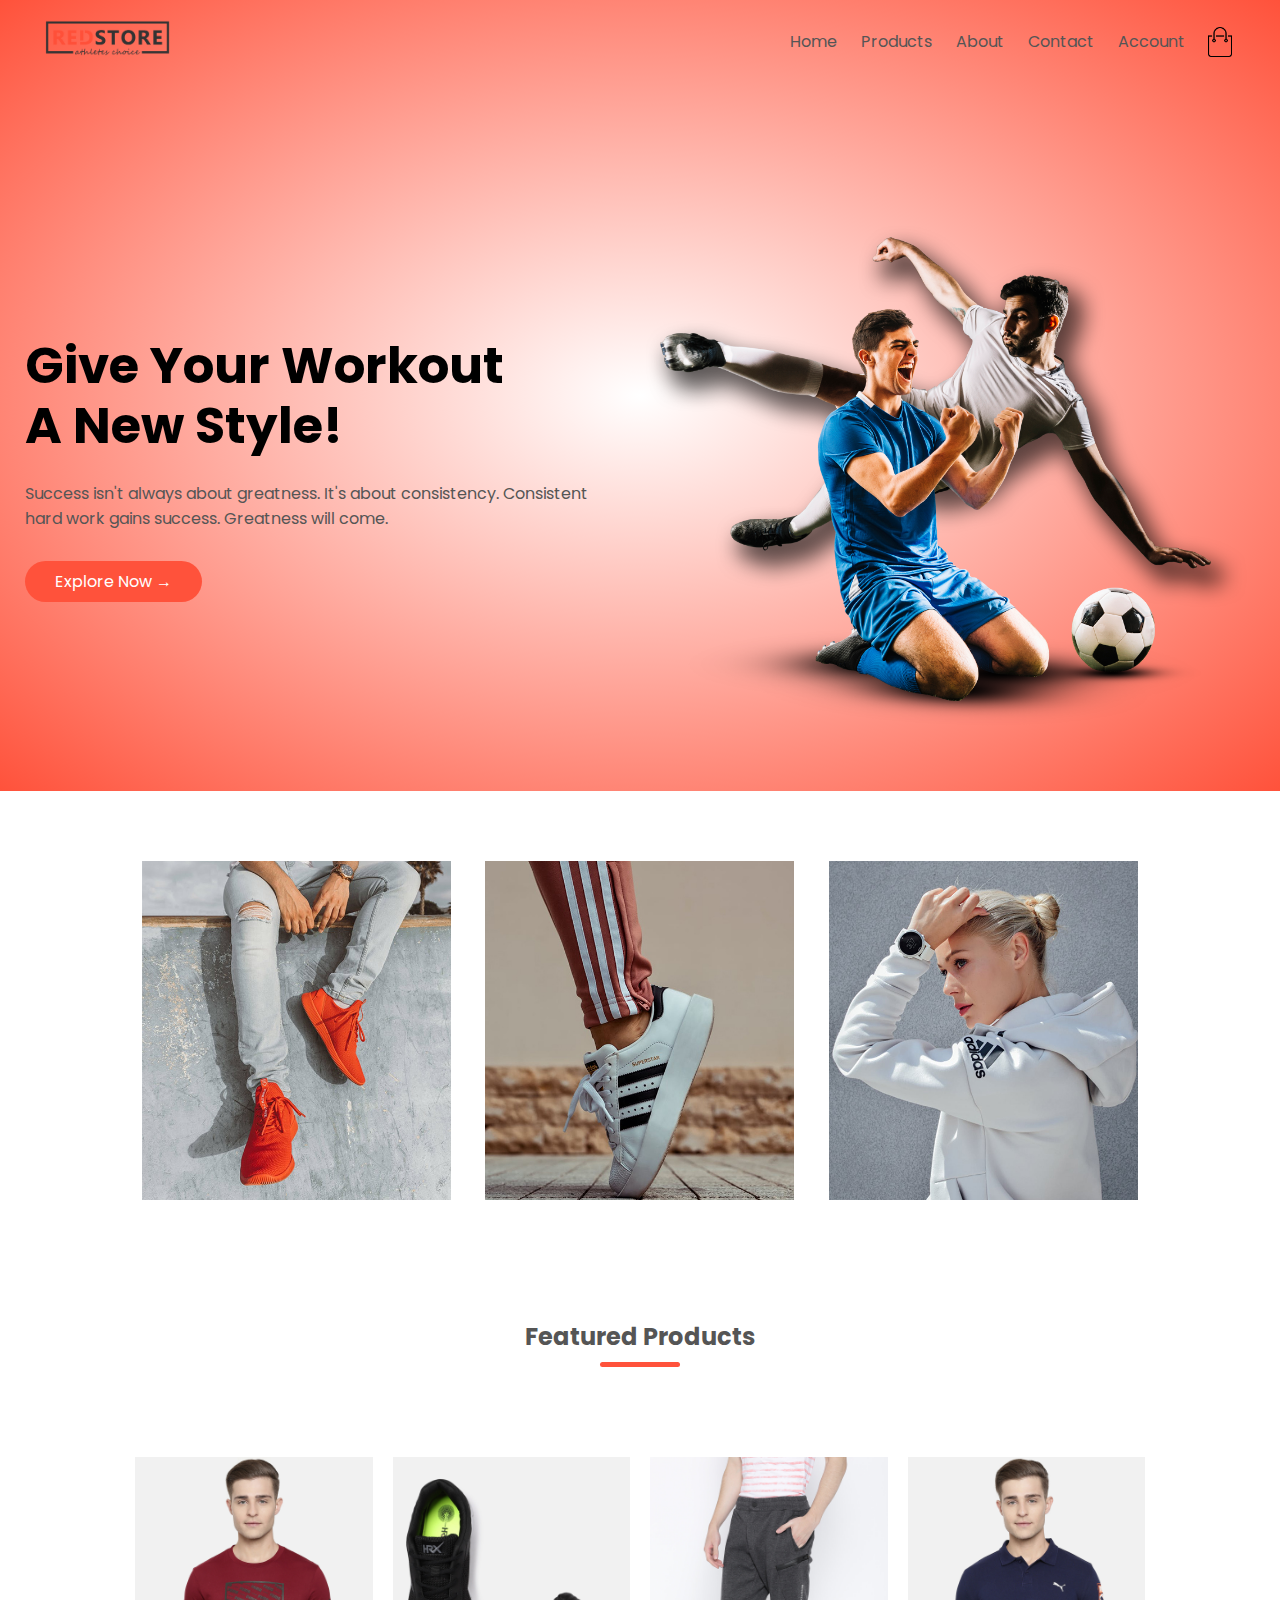
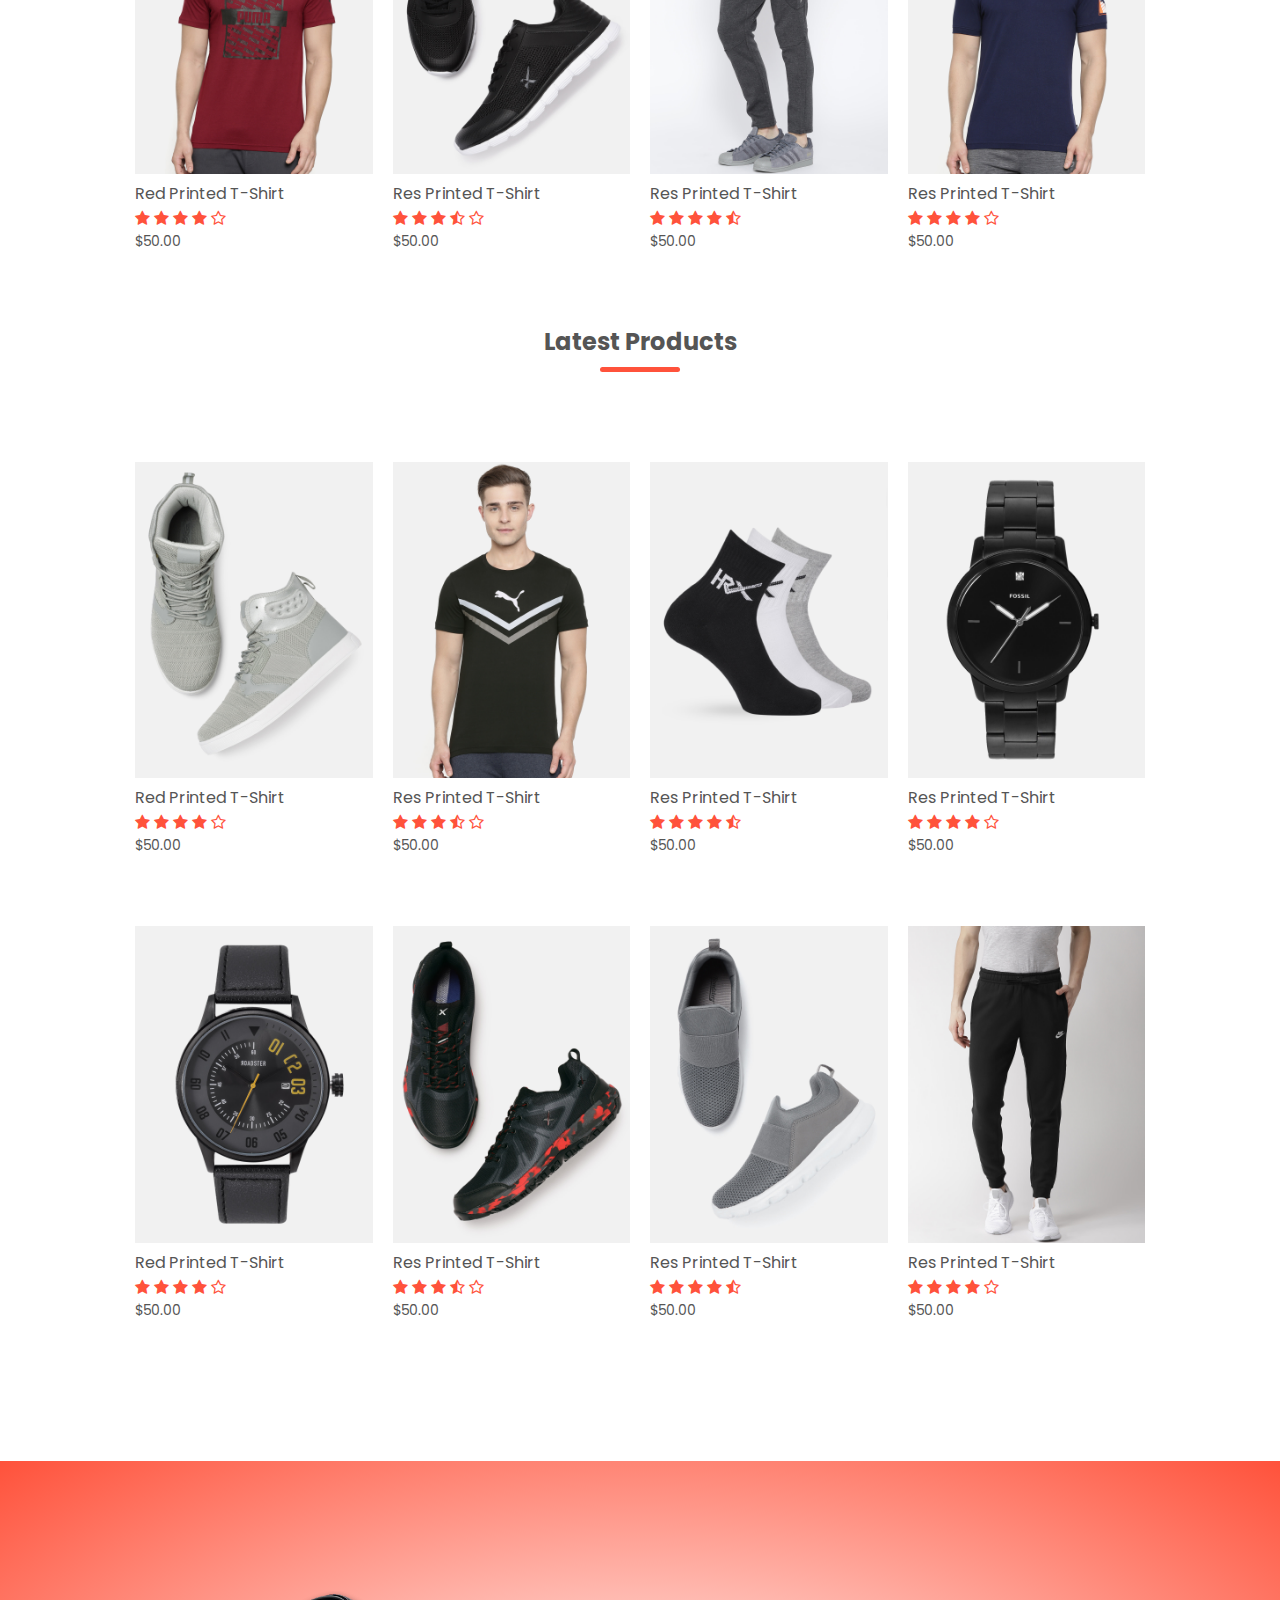
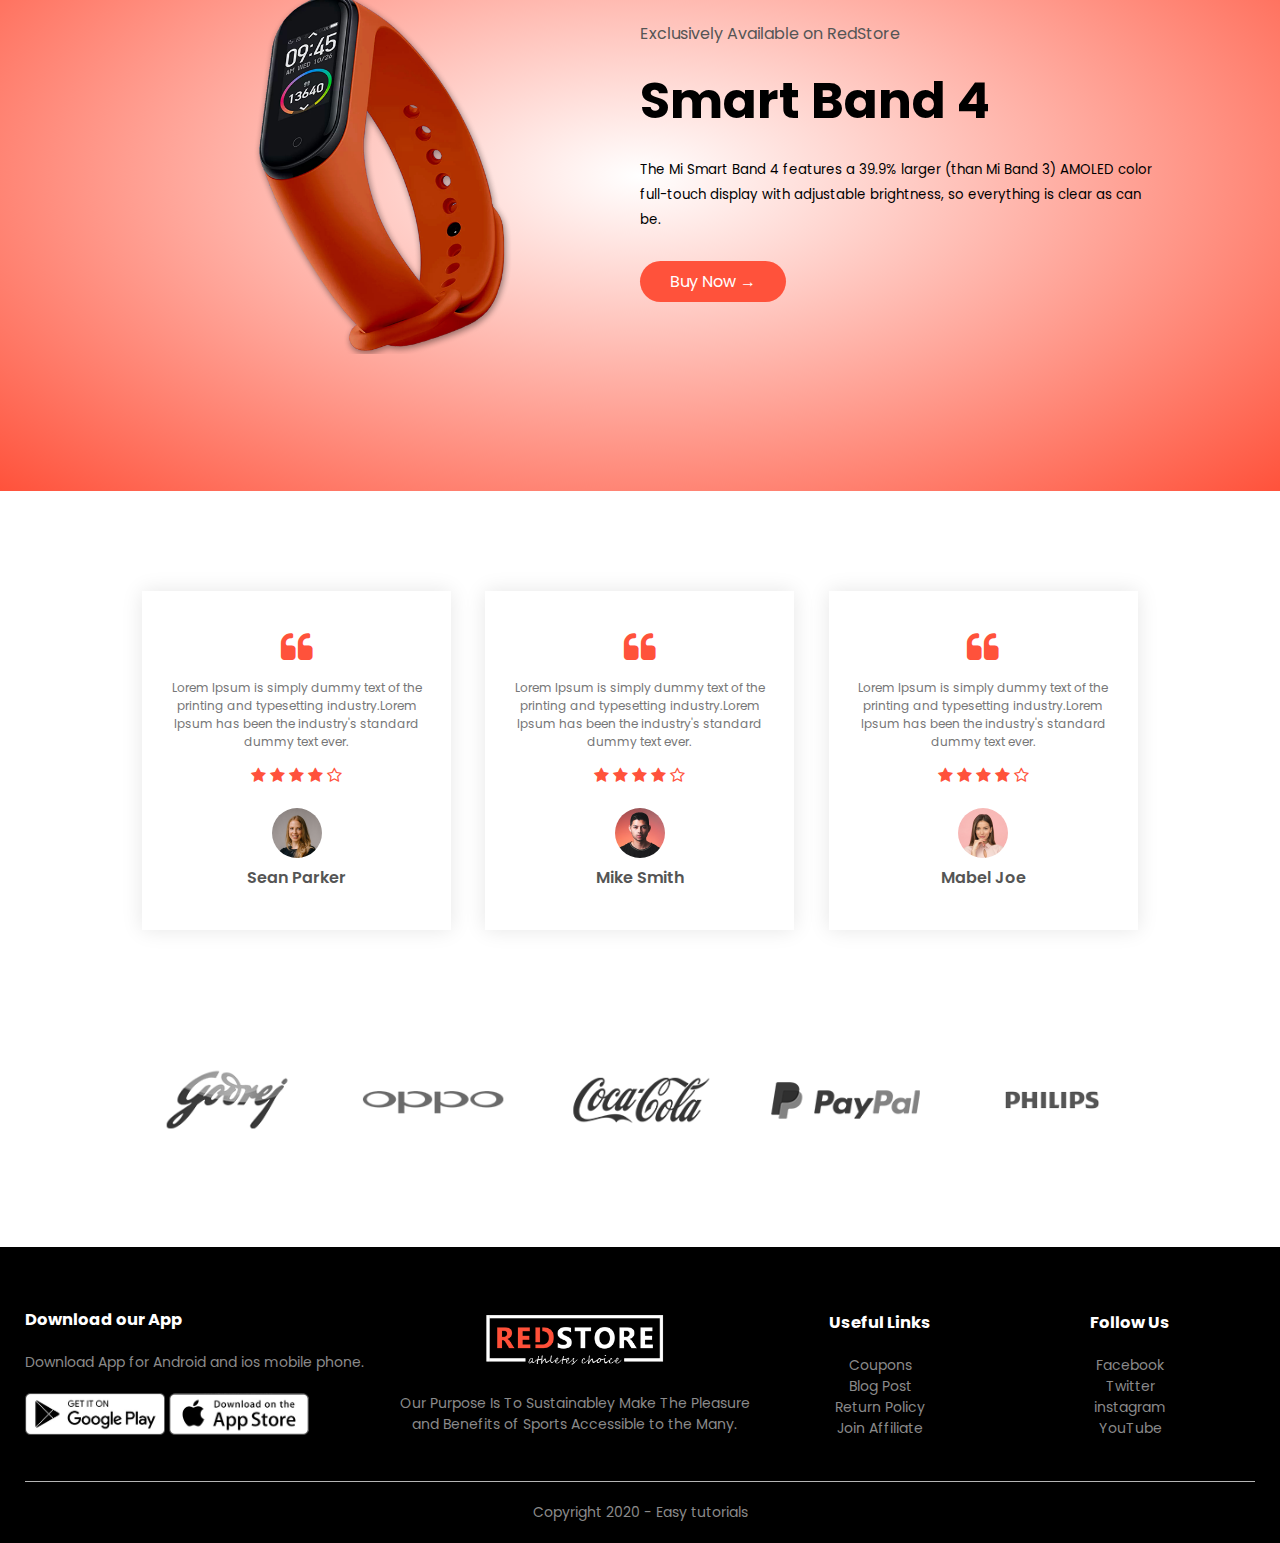
<file: index.html>
<!DOCTYPE html>
<html lang="en">
<head>
    <meta charset="UTF-8">
    <meta http-equiv="X-UA-Compatible" content="IE=edge">
    <meta name="viewport" content="width=device-width, initial-scale=1.0">
    <title>RedStore | Ecommerce Website Design</title>

    <link rel="stylesheet" href="style.css">
    <!-- <link rel="stylesheet" href="https://cdnjs.cloudflare.com/ajax/libs/font-awesome/5.15.3/css/all.min.css" /> -->
    <link rel="stylesheet" href="https://stackpath.bootstrapcdn.com/font-awesome/4.7.0/css/font-awesome.min.css" integrity="sha384-wvfXpqpZZVQGK6TAh5PVlGOfQNHSoD2xbE+QkPxCAFlNEevoEH3Sl0sibVcOQVnN" crossorigin="anonymous">
    
</head>
<body>
    <div class="header">
        <div class="container">
            <!-- Navigation -->
            <div class="navbar">
                <div class="logo">
                    <img src="./images/logo.png" width="125px" alt="logo">
                    
                </div>
                <nav>
                    <ul id="MenuItems">
                        <li><a href="">Home</a></li>
                        <li><a href="">Products</a></li>
                        <li><a href="">About</a></li>
                        <li><a href="">Contact</a></li>
                        <li><a href="">Account</a></li>
                    </ul>
                </nav>
                <img src="./images/cart.png" width="30px" height="30px" alt="">
                <img src="./images/menu.png" class="menu-icon" onclick="menutoggle()" alt="">
            </div>
            <!-- Showcase -->
            <div class="row">
                <div class="col-2">
                    <h1>Give Your Workout<br>A New Style!</h1>
                    <p>
                        Success isn't always about greatness. It's about
                        consistency. Consistent <br>  hard work gains success. Greatness will come.
                    </p>
                    <a href="" class="btn">Explore Now &#8594;</a>
                </div>
                <div class="col-2">
                    <img src="./images/image1.png" alt="">
                </div>
            </div>
        </div>
    </div>

    <!-- Featured Categories -->
    <div class="categories">
        <div class="small-container">
            <div class="row">
                <div class="col-3">
                    <img src="./images/category-1.jpg" alt="Category">
                </div>
                <div class="col-3">
                    <img src="./images/category-2.jpg" alt="Category">
                </div>
                <div class="col-3">
                    <img src="./images/category-3.jpg" alt="Category">
                </div>
            </div>
        </div>
        
    </div>

    <!-- Featured Products -->

    <div class="small-container">
        <h2 class="title">Featured Products</h2>
        <div class="row">
            <div class="col-4">
                <img src="./images/product-1.jpg" alt="">
                <h4>Red Printed T-Shirt</h4>
                <div class="rating">
                    <i class="fa fa-star"></i>
                    <i class="fa fa-star"></i>
                    <i class="fa fa-star"></i>
                    <i class="fa fa-star"></i>
                    <i class="fa fa-star-o"></i>
                </div>
                <p>$50.00</p>
            </div>
            <div class="col-4">
                <img src="./images/product-2.jpg" alt="">
                <h4 >Res Printed T-Shirt</h4>
                <div class="rating">
                    <i class="fa fa-star"></i>
                    <i class="fa fa-star"></i>
                    <i class="fa fa-star"></i>
                    <i class="fa fa-star-half-o"></i>
                    <i class="fa fa-star-o"></i>
                </div>
                <p>$50.00</p>
            </div>
            <div class="col-4">
                <img src="./images/product-3.jpg" alt="">
                <h4>Res Printed T-Shirt</h4>
                <div class="rating">
                    <i class="fa fa-star"></i>
                    <i class="fa fa-star"></i>
                    <i class="fa fa-star"></i>
                    <i class="fa fa-star"></i>
                    <i class="fa fa-star-half-o"></i>
                </div>
                <p>$50.00</p>
            </div>
            <div class="col-4">
                <img src="./images/product-4.jpg" alt="">
                <h4>Res Printed T-Shirt</h4>
                <div class="rating">
                    <i class="fa fa-star"></i>
                    <i class="fa fa-star"></i>
                    <i class="fa fa-star"></i>
                    <i class="fa fa-star"></i>
                    <i class="fa fa-star-o"></i>
                </div>
                <p>$50.00</p>
            </div>
        </div>
        <h2 class="title">Latest Products</h2>
        <div class="row">
            <div class="col-4">
                <img src="./images/product-5.jpg" alt="">
                <h4>Red Printed T-Shirt</h4>
                <div class="rating">
                    <i class="fa fa-star"></i>
                    <i class="fa fa-star"></i>
                    <i class="fa fa-star"></i>
                    <i class="fa fa-star"></i>
                    <i class="fa fa-star-o"></i>
                </div>
                <p>$50.00</p>
            </div>
            <div class="col-4">
                <img src="./images/product-6.jpg" alt="">
                <h4 >Res Printed T-Shirt</h4>
                <div class="rating">
                    <i class="fa fa-star"></i>
                    <i class="fa fa-star"></i>
                    <i class="fa fa-star"></i>
                    <i class="fa fa-star-half-o"></i>
                    <i class="fa fa-star-o"></i>
                </div>
                <p>$50.00</p>
            </div>
            <div class="col-4">
                <img src="./images/product-7.jpg" alt="">
                <h4>Res Printed T-Shirt</h4>
                <div class="rating">
                    <i class="fa fa-star"></i>
                    <i class="fa fa-star"></i>
                    <i class="fa fa-star"></i>
                    <i class="fa fa-star"></i>
                    <i class="fa fa-star-half-o"></i>
                </div>
                <p>$50.00</p>
            </div>
            <div class="col-4">
                <img src="./images/product-8.jpg" alt="">
                <h4>Res Printed T-Shirt</h4>
                <div class="rating">
                    <i class="fa fa-star"></i>
                    <i class="fa fa-star"></i>
                    <i class="fa fa-star"></i>
                    <i class="fa fa-star"></i>
                    <i class="fa fa-star-o"></i>
                </div>
                <p>$50.00</p>
            </div>
        </div>
        <div class="row">
            <div class="col-4">
                <img src="./images/product-9.jpg" alt="">
                <h4>Red Printed T-Shirt</h4>
                <div class="rating">
                    <i class="fa fa-star"></i>
                    <i class="fa fa-star"></i>
                    <i class="fa fa-star"></i>
                    <i class="fa fa-star"></i>
                    <i class="fa fa-star-o"></i>
                </div>
                <p>$50.00</p>
            </div>
            <div class="col-4">
                <img src="./images/product-10.jpg" alt="">
                <h4 >Res Printed T-Shirt</h4>
                <div class="rating">
                    <i class="fa fa-star"></i>
                    <i class="fa fa-star"></i>
                    <i class="fa fa-star"></i>
                    <i class="fa fa-star-half-o"></i>
                    <i class="fa fa-star-o"></i>
                </div>
                <p>$50.00</p>
            </div>
            <div class="col-4">
                <img src="./images/product-11.jpg" alt="">
                <h4>Res Printed T-Shirt</h4>
                <div class="rating">
                    <i class="fa fa-star"></i>
                    <i class="fa fa-star"></i>
                    <i class="fa fa-star"></i>
                    <i class="fa fa-star"></i>
                    <i class="fa fa-star-half-o"></i>
                </div>
                <p>$50.00</p>
            </div>
            <div class="col-4">
                <img src="./images/product-12.jpg" alt="">
                <h4>Res Printed T-Shirt</h4>
                <div class="rating">
                    <i class="fa fa-star"></i>
                    <i class="fa fa-star"></i>
                    <i class="fa fa-star"></i>
                    <i class="fa fa-star"></i>
                    <i class="fa fa-star-o"></i>
                </div>
                <p>$50.00</p>
            </div>
        </div>
        
    </div>

    <!-- Offer -->
    <div class="offer">
        <div class="small-container">
            <div class="row">
                <div class="col-2">
                    <img src="./images/exclusive.png" class="offer-img" alt="">
                </div>
                <div class="col-2">
                    <p>Exclusively Available on RedStore</p>
                    <h1>Smart Band 4</h1>
                    <small>
                        The Mi Smart Band 4 features a 39.9% larger
                        (than Mi Band 3) AMOLED color full-touch display with 
                        adjustable brightness, so everything is clear as can be.</small>
                    <br>
                    <a href="" class="btn">Buy Now &#8594;</a>
                </div>
            </div>
        </div>
    </div>


    <!-- Testimonial -->
    <div class="testimonial">
        <div class="small-container">
            <div class="row">
                <div class="col-3">
                    <i class="fa fa-quote-left"></i>
                    <p>
                        Lorem Ipsum is simply dummy text of the printing and typesetting
                        industry.Lorem Ipsum has been the industry's standard dummy
                        text ever.
                    </p>
                    <div class="rating">
                        <i class="fa fa-star"></i>
                        <i class="fa fa-star"></i>
                        <i class="fa fa-star"></i>
                        <i class="fa fa-star"></i>
                        <i class="fa fa-star-o"></i>
                    </div>
                    <img src="./images/user-1.png" alt="">
                    <h3>Sean Parker</h3>
                </div>
                <div class="col-3">
                    <i class="fa fa-quote-left"></i>
                    <p>
                        Lorem Ipsum is simply dummy text of the printing and typesetting
                        industry.Lorem Ipsum has been the industry's standard dummy
                        text ever.
                    </p>
                    <div class="rating">
                        <i class="fa fa-star"></i>
                        <i class="fa fa-star"></i>
                        <i class="fa fa-star"></i>
                        <i class="fa fa-star"></i>
                        <i class="fa fa-star-o"></i>
                    </div>
                    <img src="./images/user-2.png" alt="">
                    <h3>Mike Smith</h3>
                </div>
                <div class="col-3">
                    <i class="fa fa-quote-left"></i>
                    <p>
                        Lorem Ipsum is simply dummy text of the printing and typesetting
                        industry.Lorem Ipsum has been the industry's standard dummy
                        text ever.
                    </p>
                    <div class="rating">
                        <i class="fa fa-star"></i>
                        <i class="fa fa-star"></i>
                        <i class="fa fa-star"></i>
                        <i class="fa fa-star"></i>
                        <i class="fa fa-star-o"></i>
                    </div>
                    <img src="./images/user-3.png" alt="">
                    <h3>Mabel Joe</h3>
                </div>
            </div>
        </div>
    </div>

    <!-- Brands -->
    <div class="brands">
        <div class="small-container">
            <div class="row">
                <div class="col-5">
                    <img src="./images/logo-godrej.png" alt="">
                </div>
                <div class="col-5">
                    <img src="./images/logo-oppo.png" alt="">
                </div>
                <div class="col-5">
                    <img src="./images/logo-coca-cola.png" alt="">
                </div>
                <div class="col-5">
                    <img src="./images/logo-paypal.png" alt="">
                </div>
                <div class="col-5">
                    <img src="./images/logo-philips.png" alt="">
                </div>
            </div>
        </div>
    </div>

   <!-- Footer -->
   <div class="footer">
       <div class="container">
           <div class="row">
                <div class="footer-col-1">
                    <h3>Download our App</h3>
                    <p>Download App for Android and ios mobile phone.</p>
                    <div class="app-logo">
                        <img src="./images/play-store.png" alt="">
                        <img src="./images/app-store.png" alt="">
                    </div>
                </div>
                <div class="footer-col-2">
                    <img src="./images/logo-white.png" alt="">
                    <p>Our Purpose Is To Sustainabley Make The Pleasure and 
                    Benefits of Sports Accessible to the Many.
                    </p>
                </div>
                <div class="footer-col-3">
                    <h3>Useful Links</h3>
                    <ul>
                        <li>Coupons</li>
                        <li>Blog Post</li>
                        <li>Return Policy</li>
                        <li>Join Affiliate</li>
                    </ul>
                </div>
                <div class="footer-col-4">
                    <h3>Follow Us</h3>
                    <ul>
                        <li>Facebook</li>
                        <li>Twitter</li>
                        <li>instagram</li>
                        <li>YouTube</li>
                    </ul>
                </div>
           </div>
           <hr>
           <p class="copyright">Copyright 2020 - Easy tutorials</p>
       </div>
   </div>

   <!-- Js for toggle Menu -->

   <script>
       var MenuItems = document.getElementById("MenuItems");
       MenuItems.style.maxHeight = "0px";

       function menutoggle(){
           if(MenuItems.style.maxHeight == "0px"){
               MenuItems.style.maxHeight = "200px"
           }
           else{
               MenuItems.style.maxHeight = "0px"
           }
       }
   </script>
</body>
</html>
</file>
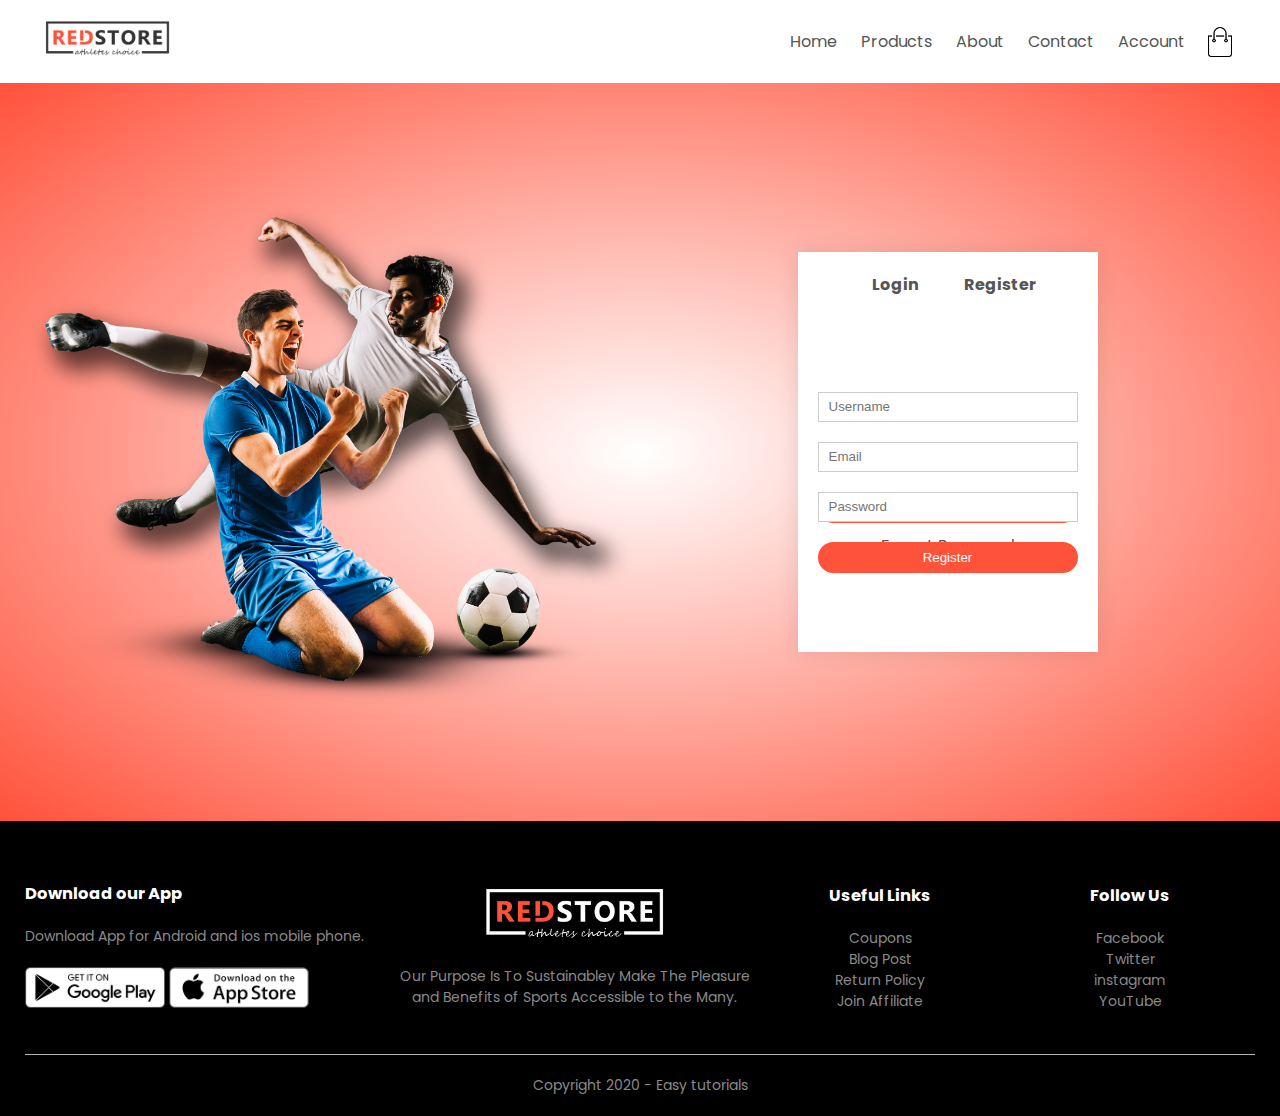
<file: account.html>
<!DOCTYPE html>
<html lang="en">
<head>
    <meta charset="UTF-8">
    <meta http-equiv="X-UA-Compatible" content="IE=edge">
    <meta name="viewport" content="width=device-width, initial-scale=1.0">
    <title>RedStore | Ecommerce Website Design</title>

    <link rel="stylesheet" href="style.css">
    <link rel="stylesheet" href="account.css">
    <!-- <link rel="stylesheet" href="https://cdnjs.cloudflare.com/ajax/libs/font-awesome/5.15.3/css/all.min.css" /> -->
    <link rel="stylesheet" href="https://stackpath.bootstrapcdn.com/font-awesome/4.7.0/css/font-awesome.min.css" integrity="sha384-wvfXpqpZZVQGK6TAh5PVlGOfQNHSoD2xbE+QkPxCAFlNEevoEH3Sl0sibVcOQVnN" crossorigin="anonymous">
    
</head>
<body>
    
        <div class="container">
            <!-- Navigation -->
            <div class="navbar">
                <div class="logo">
                    <img src="./images/logo.png" width="125px" alt="logo">
                    
                </div>
                <nav>
                    <ul id="MenuItems">
                        <li><a href="">Home</a></li>
                        <li><a href="">Products</a></li>
                        <li><a href="">About</a></li>
                        <li><a href="">Contact</a></li>
                        <li><a href="">Account</a></li>
                    </ul>
                </nav>
                <img src="./images/cart.png" width="30px" height="30px" alt="">
                <img src="./images/menu.png" class="menu-icon" onclick="menutoggle()" alt="">
            </div>
        </div>

        <!-- Account Page -->
        <div class="account-page">
            <div class="container">
                <div class="row">
                    <div class="col-2">
                        <img src="./images/image1.png" alt="">
                    </div>
                    <div class="col-2">
                        <div class="form-container">
                            <div class="form-btn">
                                <span>Login</span>
                                <span>Register</span>
                            </div>
                            <form id="LoginForm">
                                <input type="text" placeholder="Username">
                                <input type="password" placeholder="Password">
                                <button type="submit" class="btn">Login</button>
                                <a href="">Forgot Password</a>
                            </form>
                            <form id="RegForm">
                                <input type="text" placeholder="Username">
                                <input type="email" placeholder="Email">
                                <input type="password" placeholder="Password">
                                <button type="submit" class="btn">Register</button>
                            </form>
                        </div>
                    </div>
                </div>
            </div>
        </div>
    
       
  
  


   <!-- Footer -->
   <div class="footer">
       <div class="container">
           <div class="row">
                <div class="footer-col-1">
                    <h3>Download our App</h3>
                    <p>Download App for Android and ios mobile phone.</p>
                    <div class="app-logo">
                        <img src="./images/play-store.png" alt="">
                        <img src="./images/app-store.png" alt="">
                    </div>
                </div>
                <div class="footer-col-2">
                    <img src="./images/logo-white.png" alt="">
                    <p>Our Purpose Is To Sustainabley Make The Pleasure and 
                    Benefits of Sports Accessible to the Many.
                    </p>
                </div>
                <div class="footer-col-3">
                    <h3>Useful Links</h3>
                    <ul>
                        <li>Coupons</li>
                        <li>Blog Post</li>
                        <li>Return Policy</li>
                        <li>Join Affiliate</li>
                    </ul>
                </div>
                <div class="footer-col-4">
                    <h3>Follow Us</h3>
                    <ul>
                        <li>Facebook</li>
                        <li>Twitter</li>
                        <li>instagram</li>
                        <li>YouTube</li>
                    </ul>
                </div>
           </div>
           <hr>
           <p class="copyright">Copyright 2020 - Easy tutorials</p>
       </div>
   </div>

   <!-- Js for toggle Menu -->

   <script>
       var MenuItems = document.getElementById("MenuItems");
       MenuItems.style.maxHeight = "0px";

       function menutoggle(){
           if(MenuItems.style.maxHeight == "0px"){
               MenuItems.style.maxHeight = "200px"
           }
           else{
               MenuItems.style.maxHeight = "0px"
           }
       }
   </script>

   

</body>
</html>
</file>
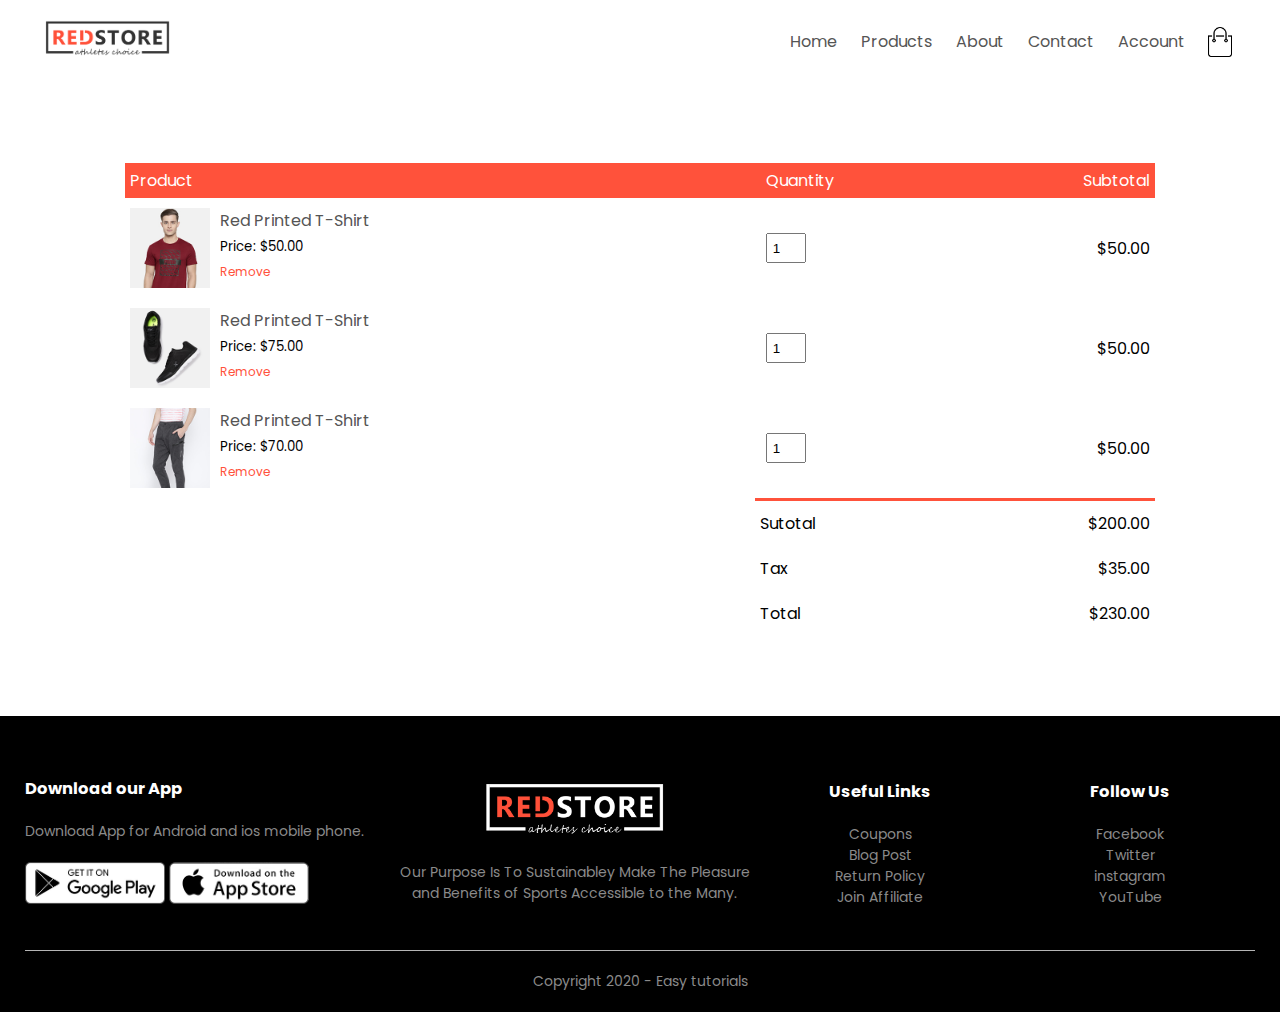
<file: cart.html>
<!DOCTYPE html>
<html lang="en">
<head>
    <meta charset="UTF-8">
    <meta http-equiv="X-UA-Compatible" content="IE=edge">
    <meta name="viewport" content="width=device-width, initial-scale=1.0">
    <title>RedStore | Ecommerce Website Design</title>

    <link rel="stylesheet" href="style.css">
    <link rel="stylesheet" href="cart.css">
    <!-- <link rel="stylesheet" href="https://cdnjs.cloudflare.com/ajax/libs/font-awesome/5.15.3/css/all.min.css" /> -->
    <link rel="stylesheet" href="https://stackpath.bootstrapcdn.com/font-awesome/4.7.0/css/font-awesome.min.css" integrity="sha384-wvfXpqpZZVQGK6TAh5PVlGOfQNHSoD2xbE+QkPxCAFlNEevoEH3Sl0sibVcOQVnN" crossorigin="anonymous">
    
</head>
<body>
    
        <div class="container">
            <!-- Navigation -->
            <div class="navbar">
                <div class="logo">
                    <img src="./images/logo.png" width="125px" alt="logo">
                    
                </div>
                <nav>
                    <ul id="MenuItems">
                        <li><a href="">Home</a></li>
                        <li><a href="">Products</a></li>
                        <li><a href="">About</a></li>
                        <li><a href="">Contact</a></li>
                        <li><a href="">Account</a></li>
                    </ul>
                </nav>
                <img src="./images/cart.png" width="30px" height="30px" alt="">
                <img src="./images/menu.png" class="menu-icon" onclick="menutoggle()" alt="">
            </div>
        </div>

       <!-- Cart Item Details -->
       <div class="small-container  cart-page">
           <table>
               <tr>
                   <th>Product</th>
                   <th>Quantity</th>
                   <th>Subtotal</th>
               </tr>
               <tr>
                   <td>
                       <div class="cart-info">
                           <img src="./images/buy-1.jpg" alt="">
                           <div>
                               <p>Red Printed T-Shirt</p>
                               <small>Price: $50.00</small>
                               <br>
                               <a href="">Remove</a>
                           </div>
                       </div>
                   </td>
                   <td><input type="number" name="" value="1"></td>
                   <td>$50.00</td>
               </tr>
               <tr>
                <td>
                    <div class="cart-info">
                        <img src="./images/buy-2.jpg" alt="">
                        <div>
                            <p>Red Printed T-Shirt</p>
                            <small>Price: $75.00</small>
                            <br>
                            <a href="">Remove</a>
                        </div>
                    </div>
                </td>
                <td><input type="number" name="" value="1"></td>
                <td>$50.00</td>
            </tr>
            <tr>
                <td>
                    <div class="cart-info">
                        <img src="./images/buy-3.jpg" alt="">
                        <div>
                            <p>Red Printed T-Shirt</p>
                            <small>Price: $70.00</small>
                            <br>
                            <a href="">Remove</a>
                        </div>
                    </div>
                </td>
                <td><input type="number" name="" value="1"></td>
                <td>$50.00</td>
            </tr>
           
           </table>
           <div class="total-price">
            <table>
                <tr>
                     <td>Sutotal</td>
                     <td>$200.00</td>
                </tr>
                <tr>
                     <td>Tax</td>
                     <td>$35.00</td>
                </tr>
                <tr>
                     <td>Total</td>
                     <td>$230.00</td>
                </tr>
                
            </tr>
            </table>
        </div>
       </div>

       
  
  


   <!-- Footer -->
   <div class="footer">
       <div class="container">
           <div class="row">
                <div class="footer-col-1">
                    <h3>Download our App</h3>
                    <p>Download App for Android and ios mobile phone.</p>
                    <div class="app-logo">
                        <img src="./images/play-store.png" alt="">
                        <img src="./images/app-store.png" alt="">
                    </div>
                </div>
                <div class="footer-col-2">
                    <img src="./images/logo-white.png" alt="">
                    <p>Our Purpose Is To Sustainabley Make The Pleasure and 
                    Benefits of Sports Accessible to the Many.
                    </p>
                </div>
                <div class="footer-col-3">
                    <h3>Useful Links</h3>
                    <ul>
                        <li>Coupons</li>
                        <li>Blog Post</li>
                        <li>Return Policy</li>
                        <li>Join Affiliate</li>
                    </ul>
                </div>
                <div class="footer-col-4">
                    <h3>Follow Us</h3>
                    <ul>
                        <li>Facebook</li>
                        <li>Twitter</li>
                        <li>instagram</li>
                        <li>YouTube</li>
                    </ul>
                </div>
           </div>
           <hr>
           <p class="copyright">Copyright 2020 - Easy tutorials</p>
       </div>
   </div>

   <!-- Js for toggle Menu -->

   <script>
       var MenuItems = document.getElementById("MenuItems");
       MenuItems.style.maxHeight = "0px";

       function menutoggle(){
           if(MenuItems.style.maxHeight == "0px"){
               MenuItems.style.maxHeight = "200px"
           }
           else{
               MenuItems.style.maxHeight = "0px"
           }
       }
   </script>

   

</body>
</html>
</file>
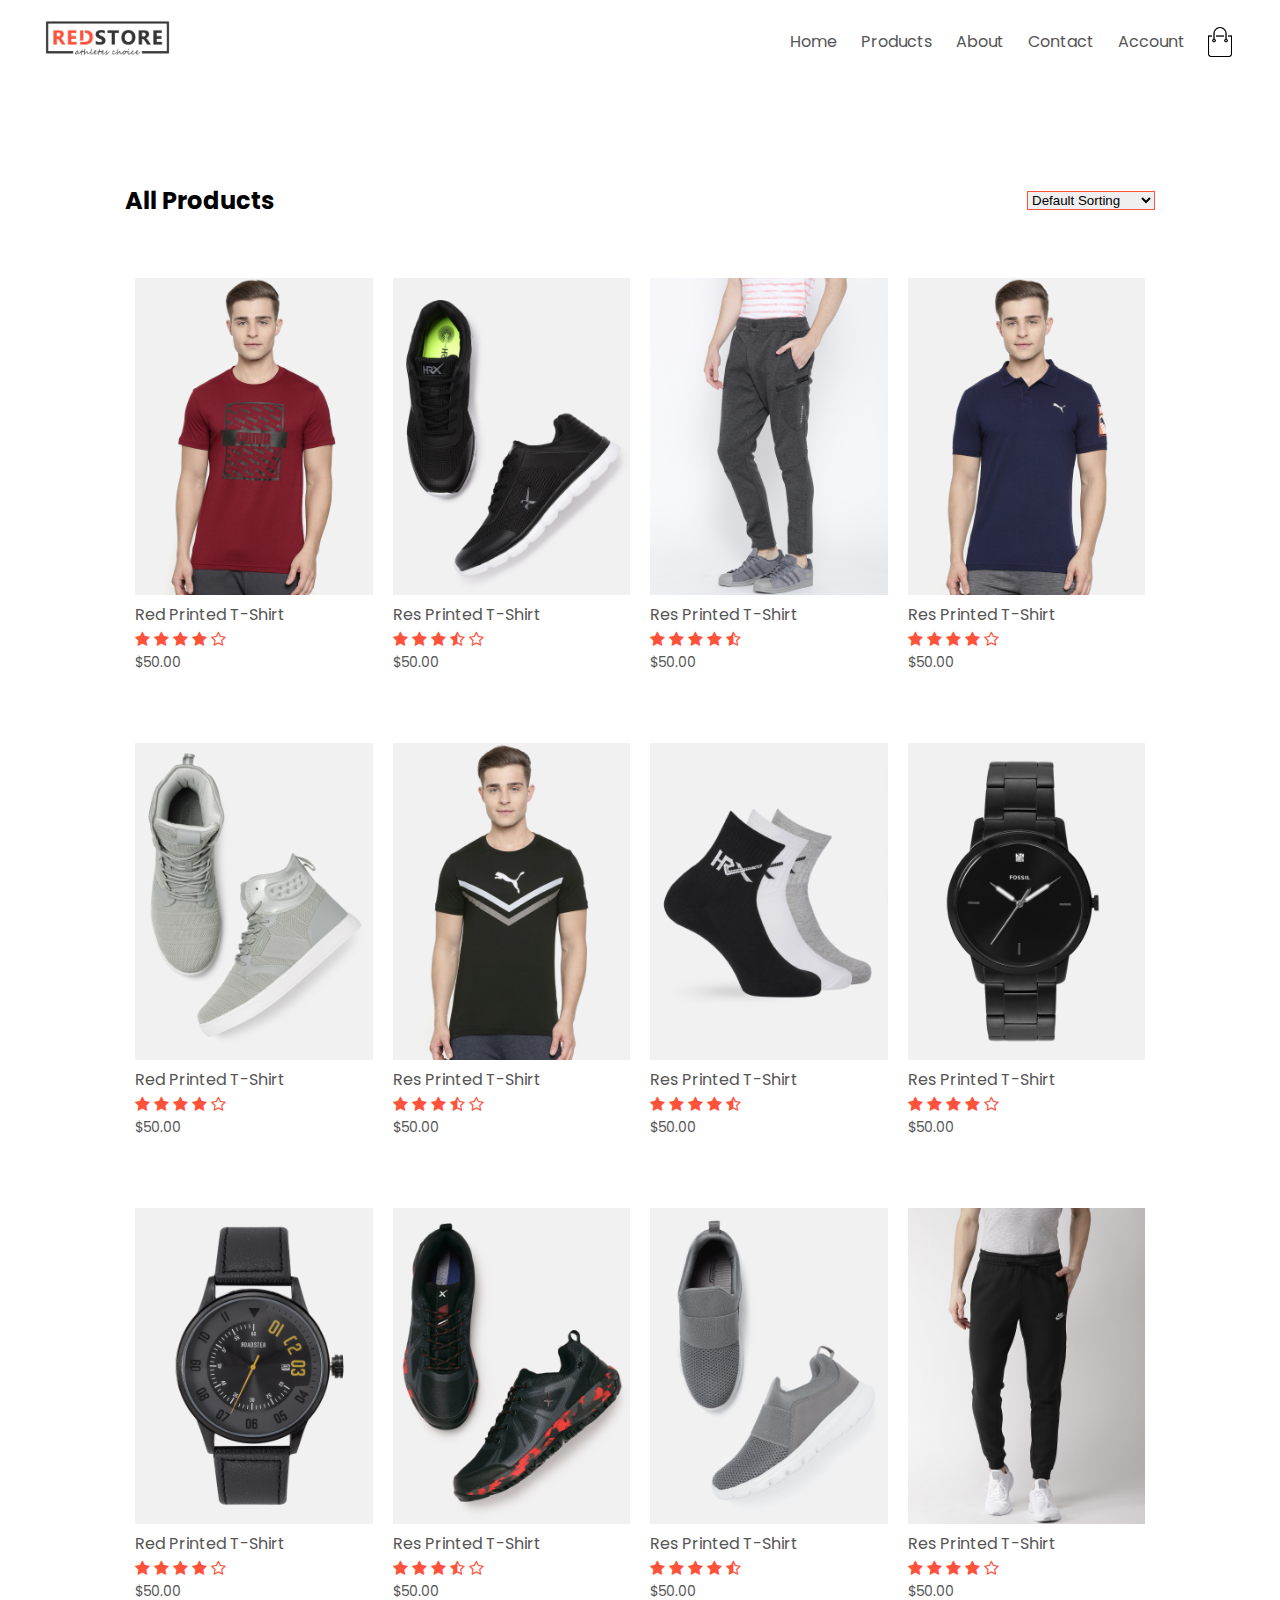
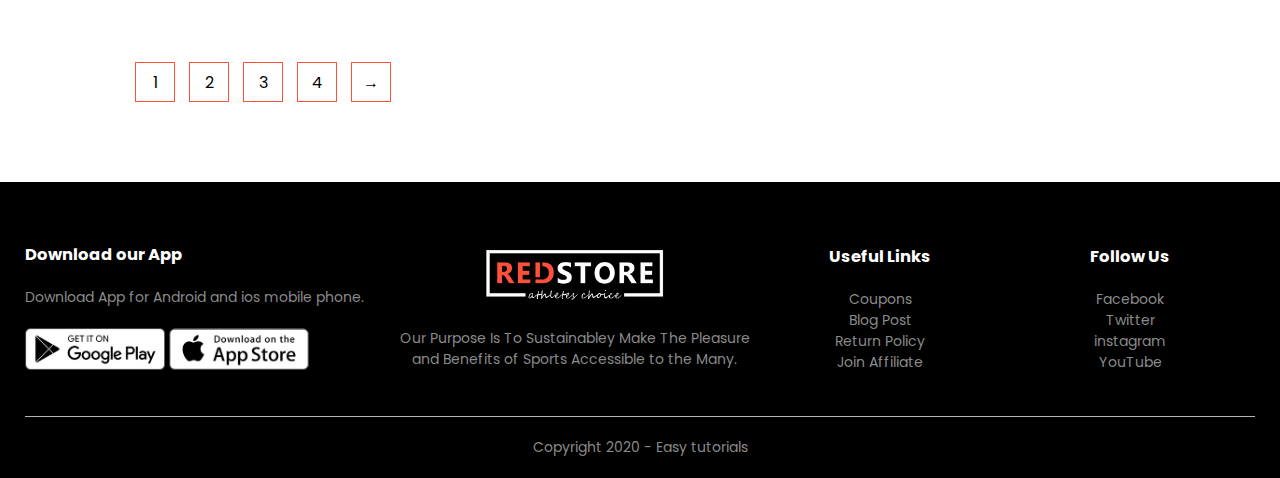
<file: product.html>
<!DOCTYPE html>
<html lang="en">
<head>
    <meta charset="UTF-8">
    <meta http-equiv="X-UA-Compatible" content="IE=edge">
    <meta name="viewport" content="width=device-width, initial-scale=1.0">
    <title>RedStore | Ecommerce Website Design</title>

    <link rel="stylesheet" href="style.css">
    <link rel="stylesheet" href="product.css">
    <!-- <link rel="stylesheet" href="https://cdnjs.cloudflare.com/ajax/libs/font-awesome/5.15.3/css/all.min.css" /> -->
    <link rel="stylesheet" href="https://stackpath.bootstrapcdn.com/font-awesome/4.7.0/css/font-awesome.min.css" integrity="sha384-wvfXpqpZZVQGK6TAh5PVlGOfQNHSoD2xbE+QkPxCAFlNEevoEH3Sl0sibVcOQVnN" crossorigin="anonymous">
    
</head>
<body>
    
        <div class="container">
            <!-- Navigation -->
            <div class="navbar">
                <div class="logo">
                    <img src="./images/logo.png" width="125px" alt="logo">
                    
                </div>
                <nav>
                    <ul id="MenuItems">
                        <li><a href="index.html">Home</a></li>
                        <li><a href="product.html">Products</a></li>
                        <li><a href="#">About</a></li>
                        <li><a href="#">Contact</a></li>
                        <li><a href="account.html">Account</a></li>
                    </ul>
                </nav>
                <img src="./images/cart.png" width="30px" height="30px" alt="">
                <img src="./images/menu.png" class="menu-icon" onclick="menutoggle()" alt="">
            </div>
        </div>
    
    <div class="small-container">
        <div class="row row-2">
            <h2>All Products</h2>
            <select name="" id="">
                <option value="">Default Sorting</option>
                <option value="">Sort by Price</option>
                <option value="">Sort by Popularity</option>
                <option value="">Sort by Rating</option>
                <option value="">Sort by Sale</option>
            </select>
        </div>
        <div class="row">
            <div class="col-4">
                <img src="./images/product-1.jpg" alt="">
                <h4>Red Printed T-Shirt</h4>
                <div class="rating">
                    <i class="fa fa-star"></i>
                    <i class="fa fa-star"></i>
                    <i class="fa fa-star"></i>
                    <i class="fa fa-star"></i>
                    <i class="fa fa-star-o"></i>
                </div>
                <p>$50.00</p>
            </div>
            <div class="col-4">
                <img src="./images/product-2.jpg" alt="">
                <h4 >Res Printed T-Shirt</h4>
                <div class="rating">
                    <i class="fa fa-star"></i>
                    <i class="fa fa-star"></i>
                    <i class="fa fa-star"></i>
                    <i class="fa fa-star-half-o"></i>
                    <i class="fa fa-star-o"></i>
                </div>
                <p>$50.00</p>
            </div>
            <div class="col-4">
                <img src="./images/product-3.jpg" alt="">
                <h4>Res Printed T-Shirt</h4>
                <div class="rating">
                    <i class="fa fa-star"></i>
                    <i class="fa fa-star"></i>
                    <i class="fa fa-star"></i>
                    <i class="fa fa-star"></i>
                    <i class="fa fa-star-half-o"></i>
                </div>
                <p>$50.00</p>
            </div>
            <div class="col-4">
                <img src="./images/product-4.jpg" alt="">
                <h4>Res Printed T-Shirt</h4>
                <div class="rating">
                    <i class="fa fa-star"></i>
                    <i class="fa fa-star"></i>
                    <i class="fa fa-star"></i>
                    <i class="fa fa-star"></i>
                    <i class="fa fa-star-o"></i>
                </div>
                <p>$50.00</p>
            </div>
        </div>
        <div class="row">
            <div class="col-4">
                <img src="./images/product-5.jpg" alt="">
                <h4>Red Printed T-Shirt</h4>
                <div class="rating">
                    <i class="fa fa-star"></i>
                    <i class="fa fa-star"></i>
                    <i class="fa fa-star"></i>
                    <i class="fa fa-star"></i>
                    <i class="fa fa-star-o"></i>
                </div>
                <p>$50.00</p>
            </div>
            <div class="col-4">
                <img src="./images/product-6.jpg" alt="">
                <h4 >Res Printed T-Shirt</h4>
                <div class="rating">
                    <i class="fa fa-star"></i>
                    <i class="fa fa-star"></i>
                    <i class="fa fa-star"></i>
                    <i class="fa fa-star-half-o"></i>
                    <i class="fa fa-star-o"></i>
                </div>
                <p>$50.00</p>
            </div>
            <div class="col-4">
                <img src="./images/product-7.jpg" alt="">
                <h4>Res Printed T-Shirt</h4>
                <div class="rating">
                    <i class="fa fa-star"></i>
                    <i class="fa fa-star"></i>
                    <i class="fa fa-star"></i>
                    <i class="fa fa-star"></i>
                    <i class="fa fa-star-half-o"></i>
                </div>
                <p>$50.00</p>
            </div>
            <div class="col-4">
                <img src="./images/product-8.jpg" alt="">
                <h4>Res Printed T-Shirt</h4>
                <div class="rating">
                    <i class="fa fa-star"></i>
                    <i class="fa fa-star"></i>
                    <i class="fa fa-star"></i>
                    <i class="fa fa-star"></i>
                    <i class="fa fa-star-o"></i>
                </div>
                <p>$50.00</p>
            </div>
        </div>
        <div class="row">
            <div class="col-4">
                <img src="./images/product-9.jpg" alt="">
                <h4>Red Printed T-Shirt</h4>
                <div class="rating">
                    <i class="fa fa-star"></i>
                    <i class="fa fa-star"></i>
                    <i class="fa fa-star"></i>
                    <i class="fa fa-star"></i>
                    <i class="fa fa-star-o"></i>
                </div>
                <p>$50.00</p>
            </div>
            <div class="col-4">
                <img src="./images/product-10.jpg" alt="">
                <h4 >Res Printed T-Shirt</h4>
                <div class="rating">
                    <i class="fa fa-star"></i>
                    <i class="fa fa-star"></i>
                    <i class="fa fa-star"></i>
                    <i class="fa fa-star-half-o"></i>
                    <i class="fa fa-star-o"></i>
                </div>
                <p>$50.00</p>
            </div>
            <div class="col-4">
                <img src="./images/product-11.jpg" alt="">
                <h4>Res Printed T-Shirt</h4>
                <div class="rating">
                    <i class="fa fa-star"></i>
                    <i class="fa fa-star"></i>
                    <i class="fa fa-star"></i>
                    <i class="fa fa-star"></i>
                    <i class="fa fa-star-half-o"></i>
                </div>
                <p>$50.00</p>
            </div>
            <div class="col-4">
                <img src="./images/product-12.jpg" alt="">
                <h4>Res Printed T-Shirt</h4>
                <div class="rating">
                    <i class="fa fa-star"></i>
                    <i class="fa fa-star"></i>
                    <i class="fa fa-star"></i>
                    <i class="fa fa-star"></i>
                    <i class="fa fa-star-o"></i>
                </div>
                <p>$50.00</p>
            </div>
        </div>
        <div class="page-btn">
            <span>1</span>
            <span>2</span>
            <span>3</span>
            <span>4</span>
            <span>&#8594;</span>
        </div>
    </div>

  


  


   <!-- Footer -->
   <div class="footer">
       <div class="container">
           <div class="row">
                <div class="footer-col-1">
                    <h3>Download our App</h3>
                    <p>Download App for Android and ios mobile phone.</p>
                    <div class="app-logo">
                        <img src="./images/play-store.png" alt="">
                        <img src="./images/app-store.png" alt="">
                    </div>
                </div>
                <div class="footer-col-2">
                    <img src="./images/logo-white.png" alt="">
                    <p>Our Purpose Is To Sustainabley Make The Pleasure and 
                    Benefits of Sports Accessible to the Many.
                    </p>
                </div>
                <div class="footer-col-3">
                    <h3>Useful Links</h3>
                    <ul>
                        <li>Coupons</li>
                        <li>Blog Post</li>
                        <li>Return Policy</li>
                        <li>Join Affiliate</li>
                    </ul>
                </div>
                <div class="footer-col-4">
                    <h3>Follow Us</h3>
                    <ul>
                        <li>Facebook</li>
                        <li>Twitter</li>
                        <li>instagram</li>
                        <li>YouTube</li>
                    </ul>
                </div>
           </div>
           <hr>
           <p class="copyright">Copyright 2020 - Easy tutorials</p>
       </div>
   </div>

   <!-- Js for toggle Menu -->

   <script>
       var MenuItems = document.getElementById("MenuItems");
       MenuItems.style.maxHeight = "0px";

       function menutoggle(){
           if(MenuItems.style.maxHeight == "0px"){
               MenuItems.style.maxHeight = "200px"
           }
           else{
               MenuItems.style.maxHeight = "0px"
           }
       }
   </script>
</body>
</html>
</file>
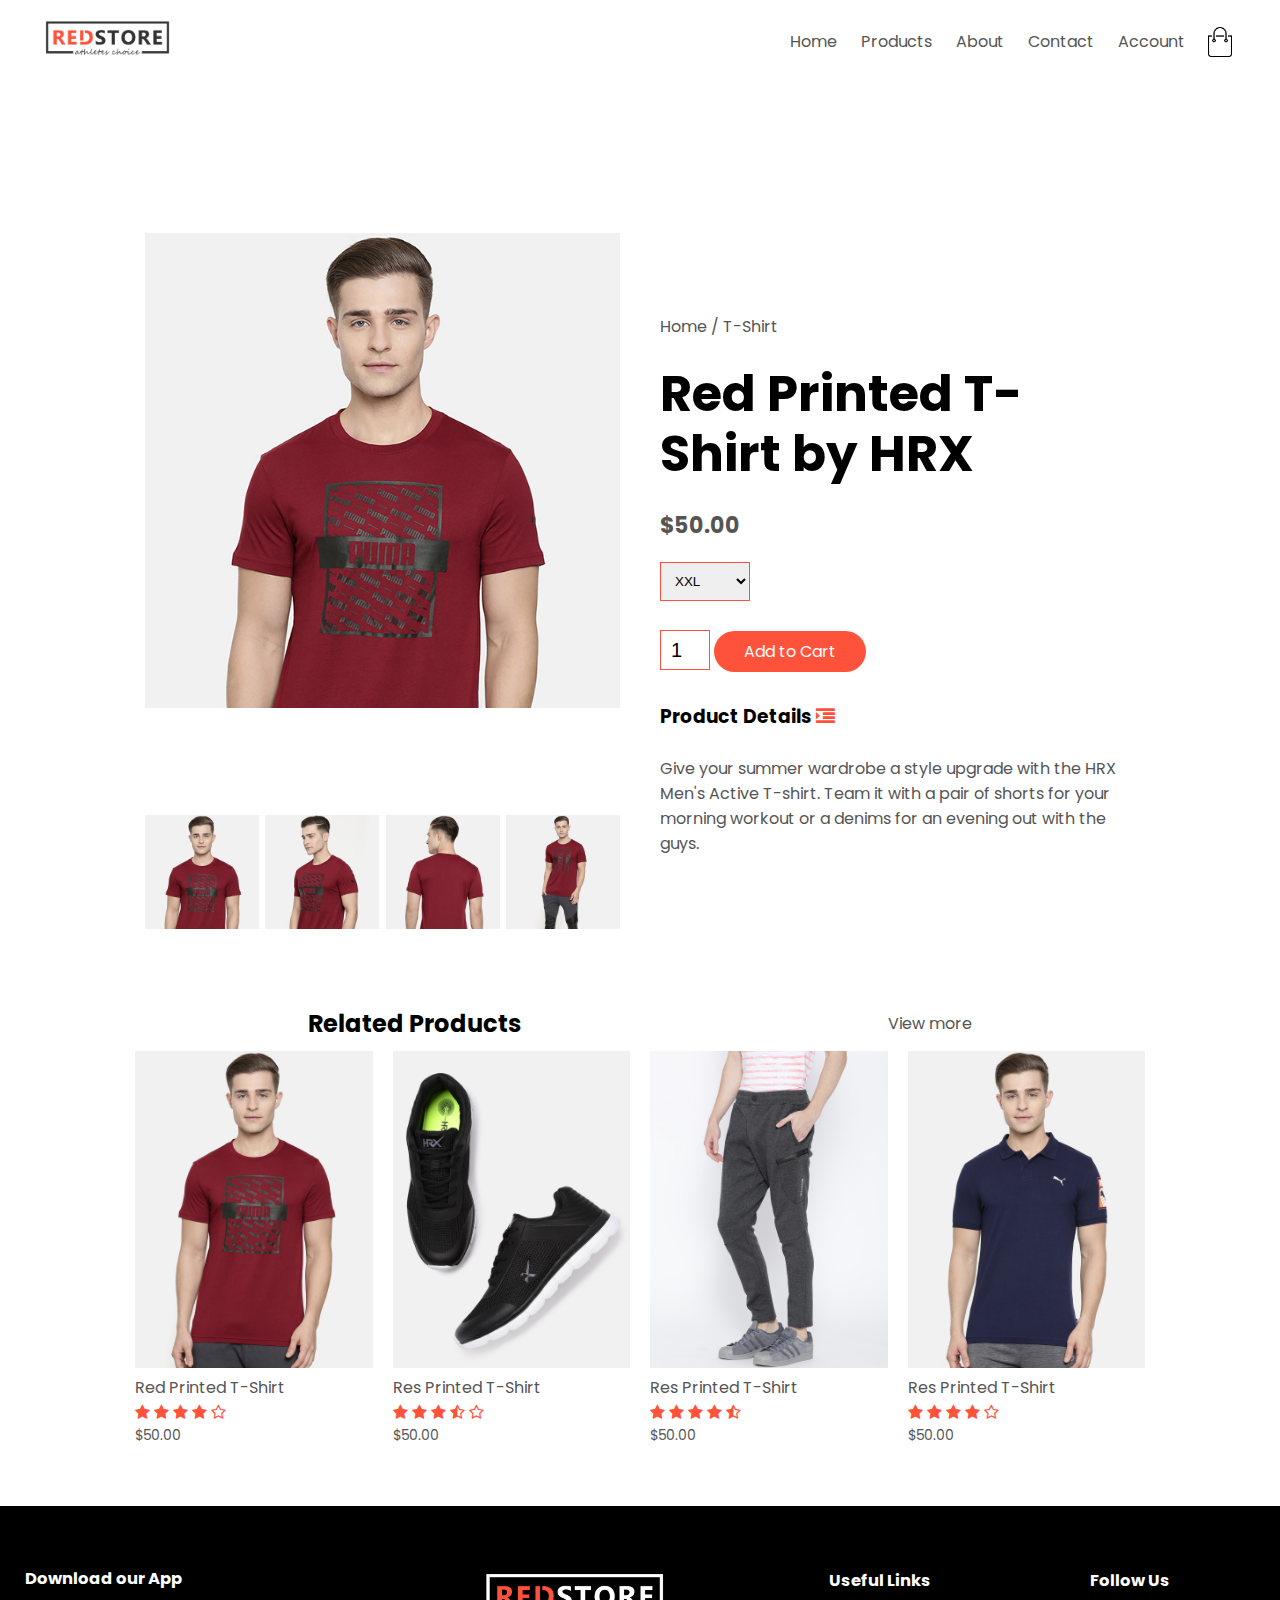
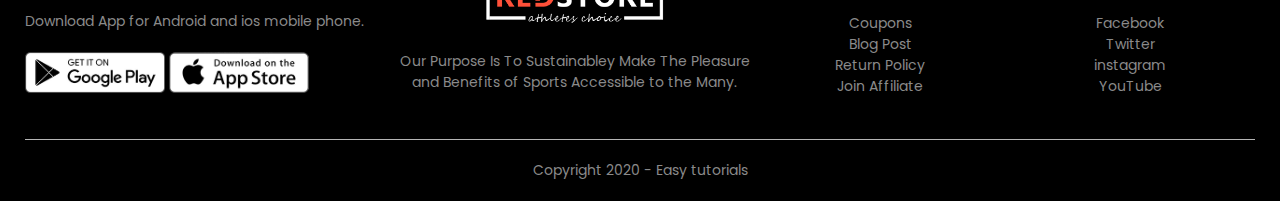
<file: productDetails.html>
<!DOCTYPE html>
<html lang="en">
<head>
    <meta charset="UTF-8">
    <meta http-equiv="X-UA-Compatible" content="IE=edge">
    <meta name="viewport" content="width=device-width, initial-scale=1.0">
    <title>RedStore | Ecommerce Website Design</title>

    <link rel="stylesheet" href="style.css">
    <link rel="stylesheet" href="productDetails.css">
    <!-- <link rel="stylesheet" href="https://cdnjs.cloudflare.com/ajax/libs/font-awesome/5.15.3/css/all.min.css" /> -->
    <link rel="stylesheet" href="https://stackpath.bootstrapcdn.com/font-awesome/4.7.0/css/font-awesome.min.css" integrity="sha384-wvfXpqpZZVQGK6TAh5PVlGOfQNHSoD2xbE+QkPxCAFlNEevoEH3Sl0sibVcOQVnN" crossorigin="anonymous">
    
</head>
<body>
    
        <div class="container">
            <!-- Navigation -->
            <div class="navbar">
                <div class="logo">
                    <img src="./images/logo.png" width="125px" alt="logo">
                    
                </div>
                <nav>
                    <ul id="MenuItems">
                        <li><a href="index.html">Home</a></li>
                        <li><a href="product.html">Products</a></li>
                        <li><a href="">About</a></li>
                        <li><a href="">Contact</a></li>
                        <li><a href="account.html">Account</a></li>
                    </ul>
                </nav>
                <img src="./images/cart.png" width="30px" height="30px" alt="">
                <img src="./images/menu.png" class="menu-icon" onclick="menutoggle()" alt="">
            </div>
        </div>

        <!-- single product details -->
        <div class="single-product">
            <div class="small-container">
                <div class="row">
                    <div class="col-2">
                        <img src="./images/gallery-1.jpg" width="100%" id="productImg">
                        <div class="small-img-row">
                            <div class="small-img-col">
                                <img src="./images/gallery-1.jpg" width="100%" class="small-img">
                            </div>
                            <div class="small-img-col">
                                <img src="./images/gallery-2.jpg" width="100%" class="small-img">
                            </div>
                            <div class="small-img-col">
                                <img src="./images/gallery-3.jpg" width="100%" class="small-img">
                            </div>
                            <div class="small-img-col">
                                <img src="./images/gallery-4.jpg" width="100%" class="small-img">
                            </div>
                        </div>
                    </div>
                    <div class="col-2">
                        <p>Home / T-Shirt</p>
                        <h1>Red Printed T-Shirt by HRX</h1>
                        <h4>$50.00</h4>
                        <select name="" id="">
                            <option value="">XXL</option>
                            <option value="">XL</option>
                            <option value="">Large</option>
                            <option value="">Medium</option>
                            <option value="">Small</option>
                        </select>
                        <input type="number" value="1">
                        <a href="" class="btn">Add to Cart</a>
                        
                        <h3>Product Details  <i class="fa fa-indent"></i></h3>
                        <br>
                        <p>
                            Give your summer wardrobe a style upgrade with the HRX
                            Men's Active T-shirt. Team it with a pair of shorts for 
                            your morning workout or a denims for an evening out with
                            the guys.
                        </p>
                    </div>
                </div>
            </div>
        </div>
       
        <!-- title -->
       <div class="small-container">
           <div class="row row-2">
                <h2>Related Products</h2>
                <p>View more</p>
           </div>
       </div>
    
    <div class="small-container">
       
        <div class="row">
            <div class="col-4">
                <img src="./images/product-1.jpg" alt="">
                <h4>Red Printed T-Shirt</h4>
                <div class="rating">
                    <i class="fa fa-star"></i>
                    <i class="fa fa-star"></i>
                    <i class="fa fa-star"></i>
                    <i class="fa fa-star"></i>
                    <i class="fa fa-star-o"></i>
                </div>
                <p>$50.00</p>
            </div>
            <div class="col-4">
                <img src="./images/product-2.jpg" alt="">
                <h4 >Res Printed T-Shirt</h4>
                <div class="rating">
                    <i class="fa fa-star"></i>
                    <i class="fa fa-star"></i>
                    <i class="fa fa-star"></i>
                    <i class="fa fa-star-half-o"></i>
                    <i class="fa fa-star-o"></i>
                </div>
                <p>$50.00</p>
            </div>
            <div class="col-4">
                <img src="./images/product-3.jpg" alt="">
                <h4>Res Printed T-Shirt</h4>
                <div class="rating">
                    <i class="fa fa-star"></i>
                    <i class="fa fa-star"></i>
                    <i class="fa fa-star"></i>
                    <i class="fa fa-star"></i>
                    <i class="fa fa-star-half-o"></i>
                </div>
                <p>$50.00</p>
            </div>
            <div class="col-4">
                <img src="./images/product-4.jpg" alt="">
                <h4>Res Printed T-Shirt</h4>
                <div class="rating">
                    <i class="fa fa-star"></i>
                    <i class="fa fa-star"></i>
                    <i class="fa fa-star"></i>
                    <i class="fa fa-star"></i>
                    <i class="fa fa-star-o"></i>
                </div>
                <p>$50.00</p>
            </div>
        </div>
       
        
       
    </div>

  


  


   <!-- Footer -->
   <div class="footer">
       <div class="container">
           <div class="row">
                <div class="footer-col-1">
                    <h3>Download our App</h3>
                    <p>Download App for Android and ios mobile phone.</p>
                    <div class="app-logo">
                        <img src="./images/play-store.png" alt="">
                        <img src="./images/app-store.png" alt="">
                    </div>
                </div>
                <div class="footer-col-2">
                    <img src="./images/logo-white.png" alt="">
                    <p>Our Purpose Is To Sustainabley Make The Pleasure and 
                    Benefits of Sports Accessible to the Many.
                    </p>
                </div>
                <div class="footer-col-3">
                    <h3>Useful Links</h3>
                    <ul>
                        <li>Coupons</li>
                        <li>Blog Post</li>
                        <li>Return Policy</li>
                        <li>Join Affiliate</li>
                    </ul>
                </div>
                <div class="footer-col-4">
                    <h3>Follow Us</h3>
                    <ul>
                        <li>Facebook</li>
                        <li>Twitter</li>
                        <li>instagram</li>
                        <li>YouTube</li>
                    </ul>
                </div>
           </div>
           <hr>
           <p class="copyright">Copyright 2020 - Easy tutorials</p>
       </div>
   </div>

   <!-- Js for toggle Menu -->

   <script>
       var MenuItems = document.getElementById("MenuItems");
       MenuItems.style.maxHeight = "0px";

       function menutoggle(){
           if(MenuItems.style.maxHeight == "0px"){
               MenuItems.style.maxHeight = "200px"
           }
           else{
               MenuItems.style.maxHeight = "0px"
           }
       }
   </script>

   
<!-- Js for Product Gallery -->
   <script>
       var productImg = document.getElementById("productImg");
       var smallImg = document.getElementsByClassName("small-img");
        
       smallImg[0].onClick = function(){
           productImg.src = smallImg[0].src;
       }
       smallImg[1].onClick = function(){
           productImg.src = smallImg[1].src;
       }
       smallImg[2].onClick = function(){
           productImg.src = smallImg[2].src;
       }
       smallImg[3].onClick = function(){
           productImg.src = smallImg[3].src;
       }

   </script>
</body>
</html>
</file>
<file: style.css>
@import url('https://fonts.googleapis.com/css2?family=Poppins:ital,wght@0,300;0,400;0,600;1,600&display=swap');

:root{
    --primary-text-color: #555;
    --primary-color: #ff523b;
    --main-white: #fff;
}
*{
    margin: 0;
    padding: 0;
    box-sizing: border-box;
}
body{
    font-family: 'Poppins', sans-serif;
}
/*888888888888888888888888888888888888888888888888888888888888888
    UTILITIES                                                  */

.container{
    max-width: 1300px;
    margin: auto;
    padding: 0 25px;

}
.row{
    display: flex;
    align-items: center;
    flex-wrap: wrap ;
    justify-content: space-around;
}
.col-2{
    flex-basis: 50%;
    min-width: 300px;
}
.col-3{
    flex-basis: 30%;
    min-width: 250px;
    margin-bottom: 30px;
}
.col-4{
    flex-basis: 25%;
    padding: 10px;
    min-width: 200px;
    margin-bottom: 50px;
    transition: transform 0.5s;
}
.small-container{
    max-width: 1080px;
    margin: auto;
    padding: 0 25px;

}

.btn{
    display: inline-block;
    background: var(--primary-color);
    color: var(--main-white);
    padding: 8px 30px;
    margin: 30px 0;
    border-radius: 30px;
    transition: background-color 0.5s transfor 0.2s;
}
.btn:hover{
    background-color: #563434;
    transform: scale(0.9);
}
h4{
    color: var(--primary-text-color);
    font-weight: normal;
}
ul{
    list-style: none;
}

/*888888888888888888888888888888888888888888888888888888888888888
    HEADER                                                   */

    .header{
        background: radial-gradient(var(--main-white),var(--primary-color));
    }

    .header .row{
        margin-top: 70px;
    }
    /* NAVIGATION */
.navbar{
    display: flex;
    align-items: center;
    padding: 20px;
}
nav{
    flex: 1; /*Automatically arrange the items on display equally */
    text-align: right;
}
nav ul{
    display: inline-block;
    list-style: none;
}
nav ul li{
    display: inline-block;
    margin-right: 20px;
}
a{
    text-decoration: none;
    color: var(--primary-text-color);
}
p{
    color: var(--primary-text-color);
}


/* SHOWCASE */
 .col-2 img{
     max-width: 100% ;
     margin: 50px 0;
 }
 .col-2 h1{
     font-size: 50px;
     line-height: 60px;
     margin: 25px 0;
 }

 /*888888888888888888888888888888888888888888888888888888888888888
  FEATURED CATEGORIES                                            */

  .header .row{
      margin-top: 70px;
  }
  .categories{
      margin: 70px 0;
  }
  .col-3 img{
      width: 100%;
  }

  /*888888888888888888888888888888888888888888888888888888888888888
  FEATURED PRODUCTS                                            */
  
  .col-4 img{
      width: 100%;
  }
  .title{
      text-align: center;
      margin: 0 auto 80px;
      position: relative;
      line-height: 60px;
      color: var(--primary-text-color);
  }
  .title::after{
      content: ' ';
      background: var(--primary-color);
      width: 80px;
      height: 5px;
      border-radius: 5px;
      position: absolute;
      bottom: 0;
      left: 50%;
      transform: translateX(-50%);
  }
  .col-4 p{
      font-size: 14px;
  }
  .rating .fa{
      color: var(--primary-color);
  }
  .col-4:hover{
      transform: translateY(-5px);
  }

  /* Offer */
  
  .offer{
      background: radial-gradient(var(--main-white),var(--primary-color));
      margin-top: 80px;
      padding: 30px 0;
  }
  .col-2 .offer-img{
      padding: 50px;
  }
  .small{
      color: var(--primary-text-color);
  }

  /*888888888888888888888888888888888888888888888888888888888888888
  TESTIMONIAL                                                   */

  .testimonial{
      padding-top: 100px;
  }
  .testimonial .col-3{
      text-align: center;
      padding: 40px 20px;
      box-shadow: 0 0 20px 0px rgba(0,0,0,0.1);
      cursor: pointer;
      transition: transform 0.5s;
  }
  .testimonial .col-3 img{
      width: 50px;
      margin-top: 20px;
      border-radius: 50%;
  }
  .testimonial .col-3:hover{
      transform: translateY(-10px);
  }

  .fa.fa-quote-left{
      font-size: 34px;
      color: var(--primary-color);
  }
  .col-3 p{
      font-size: 12px;
      margin: 12px 0;
      color: #777;

  }
  .testimonial .col-3 h3{
    font-weight: 600;
    color: var(--primary-text-color);
    font-size: 16px;
  }
  /*888888888888888888888888888888888888888888888888888888888888888
    BRANDS                                                      */

    .brands{
        margin: 100px auto;
    }
    .col-5{
        width: 160px;
    }
    .col-5 img{
        width: 100%;
        cursor: pointer;
        filter: grayscale(100%);
    }
    .col-5 img:hover{
        filter: grayscale(0);
    }

    /*888888888888888888888888888888888888888888888888888888888888888
    FOOTER                                                        */

    .footer{
        background: #000;
        color: #8a8a8a;
        font-size: 14px;
        padding: 60px 0 20px;
    }

    .footer p{
        color: #8a8a8a;
    }
    .footer h3{
        color: var(--main-white);
        margin-bottom: 20px;
    }
    .footer-col-1,
    .footer-col-2,
    .footer-col-3,
    .footer-col-4{
        min-width: 250px;
        margin-bottom: 20px;
    }
    .footer-col-1{
        flex-basis: 30%;
    }
    .footer-col-2{
        flex: 1; /* take all available space */
        text-align: center;
    }
    .footer-col-2 img{
        width: 180px;
        margin-bottom: 20px;
    }
    .footer-col-3,
    .footer-col-4{
        flex-basis: 12%;
        text-align: center;
    }
    .app-logo{
        margin-top: 20px;
    }
    .app-logo img{
        width: 140px;
    }
    .footer hr{
        border: none;
        background: #b5b5b5;
        height: 1px;
        margin: 20px 0;
    }
    .copyright{
        text-align: center;
    }
   .menu-icon{
       width: 28px;
       margin-left: 20px;
       display: none;
   }

   /* media query for menu */

   @media only screen and (max-width:800px){
       nav ul{
           position: absolute;
           top: 70px;
           left: 0;
           background: #333;
           width: 100%;
           overflow: hidden;
           transition: max-height 0.5s;
       }
       nav ul li{
           display: block;
           margin-right: 50px;
           margin-top: 10px;
           margin-bottom: 10px;
       }
       nav ul li a{

        color: var(--main-white);
       }
       .menu-icon{
           display: block;
       }

   }

   /* media query for less than 600 screen size */
   @media only screen and (max-width:800px){
       .row{
           text-align: center;
        }
        .col-2,
        .col-3,
        .col-4{
            flex-basis: 100%;
        }
   }
</file>
<file: account.css>
/*888888888888888888888888888888888888888888888888888888888888888
ACCOUNT PAGE                                                   */

.account-page{
    padding: 50px 0;
    background: radial-gradient(var(--main-white),var(--primary-color));
}
.form-container{
    background: var(--main-white);
    width: 300px;
    height: 400px;
    position: relative;
    text-align: center;
    padding: 20px 0;
    margin: auto;
    box-shadow: 0 0 20px 0px rgba(0,0,0,0.1);
    overflow: visible;
  
}

.form-container span{
    font-weight: bold;
    padding: 0 10px;
    color: #555;
    cursor: pointer;
    width: 100px;
    display: inline-block;
}
.form-btn{
    display: inline-block;
}

.form-container form{
    max-width: 300px;
    padding: 0 20px;
    position: absolute;
    top: 130px;
}

form input{
    width: 100%;
    height: 30px;
    margin : 10px 0;
    padding: 0 10px;
    border: 1px solid #ccc;
}
form .btn{
    width: 100%;
    border: none;
    cursor: pointer;
    margin: 10px 0;
}

form .btn:focus{
    outline: none;
}

#loginForm{
    top: 120px;
    right: 300px;
}
#regForm{
    top: 120px;
    left: 0;
}
</file>
<file: cart.css>
/*888888888888888888888888888888888888888888888888888888888888888
CART ITEMS                                                   */

.cart-page{
    margin: 80px auto;
}
table{
    width: 100%;
    border-collapse: collapse;
}

.cart-info{
    display: flex;
    flex-wrap: wrap;
}
th{
    text-align: left;
    padding: 5px;
    color: var(--main-white);
    background: var(--primary-color);
    font-weight: normal;
}
td{
    padding: 10px 5px;
}
td input{
    width: 40px;
    height: 30px;
    padding: 5px;
}
td a{
    color: var(--primary-color);
    font-size: 12px;
}

td img{
    width: 80px;
    height: 80px;
    margin-right: 10px;
}



.total-price{
    display: flex;
    justify-content: flex-end;
}

.total-price table{
    border-top: 3px solid var(--primary-color);
    width: 100%;
    max-width: 400px;
}

td:last-child{
    text-align: right;
}
th:last-child{
    text-align: right;
}

@media only screen and (max-width:600px){
    .cart-info p{
        display: none;
    }
}
</file>
<file: product.css>
/*888888888888888888888888888888888888888888888888888888888888888
ALL PRODUCTS                                                */
.row-2{
    justify-content: space-between;
    margin: 100px auto 50px;
    /* margin-top: 100px;
    margin-right: auto;
    margin-bottom: 50px;
    margin-left: auto; */
}

select{
    border : 1px solid var(--primary-color);
}
.select:focus{
    outline: none;
}
.page-btn{
    margin: 0 auto 80px ;
}
.page-btn span{
    display: inline-block;
    border: 1px solid var(--primary-color);
    margin-left: 10px;
    width: 40px;
    height: 40px;
    text-align: center;
    line-height: 40px;
    cursor: pointer;
}
.page-btn span:hover{
    background: var(--primary-color);
    color: var(--main-white);
}
</file>
<file: productDetails.css>
/*888888888888888888888888888888888888888888888888888888888888888
SINGLE PRODUCT DETAILSS                                        */

.single-product{
    margin-top: 80px;
    /* background: rebeccapurple; */
}
.single-product .col-2 img{
    padding: 0;

}
.single-product .col-2{
    padding: 20px;
}
.single-product h4{
    margin: 20px 0;
    font-size: 22px;
    font-weight: bold;
}
.single-product select{
    display: block;
    padding: 10px;
    margin-top: 20px;
    border: 1px solid var(--primary-color);
}
.single-product input{
    width: 50px;
    height: 40px;
    padding-left: 10px;
    font-size: 20px;
    border: 1px solid var(--primary-color);
}
input:focus{
    outline: none;
}
.single-product .fa{
    color: var(--primary-color);
}

.small-img-row{
    display: flex;
    justify-content: space-between;
}

.small-img-col{
    flex-basis: 24%;
    cursor: pointer;
}

@media only screen and (max-width: 600px){
    .single-product .col-2{
        padding: 20px 0;
    }
    .single-product h1{
        font-size: 20px;
        line-height: 32px;
    }
}
</file>
